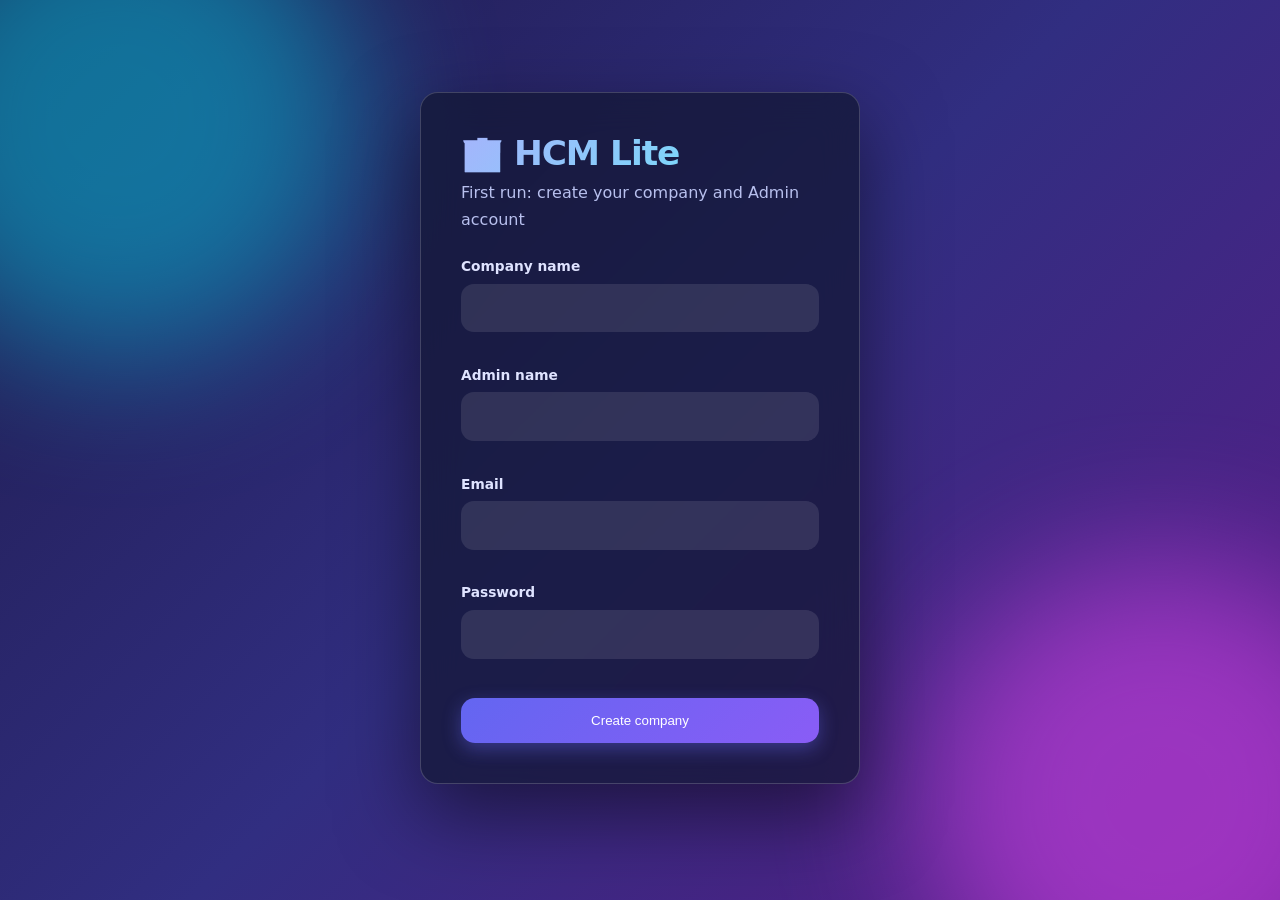
<file: index.html>
<!doctype html>
<html lang=en>

<head>
    <meta charset=utf-8>
    <meta name=viewport content="width=device-width,initial-scale=1">
    <title>Login and Setup | HCM Lite</title>
    <meta name=description
        content="HCM Lite is a fast, free HR web app for attendance, leave management, employees and payslips.">
    <meta name=robots content="index,follow">
    <meta name=theme-color content="#4f46e5">
    <link rel=canonical href="https://YOUR-SITE/index.html">
    <meta property=og:title content="Login and Setup | HCM Lite">
    <meta property=og:description
        content="HCM Lite is a fast, free HR web app for attendance, leave management, employees and payslips.">
    <meta property=og:type content=website>
    <link rel=icon
        href="data:image/svg+xml,<svg xmlns='http://www.w3.org/2000/svg' viewBox='0 0 100 100'><text y='.9em' font-size='90'>🏢</text></svg>">
    <link rel=preload href=Assets/Style/style.css as=style>
    <link rel=stylesheet href=Assets/Style/style.css>
</head>

<body data-page=index>
    <div id=app></div><noscript>
        <h1>HCM Lite</h1>
        <p>HCM Lite is a fast, free HR web app for attendance, leave management, employees and payslips. Please enable
            JavaScript.</p>
    </noscript>
    <script src=Assets/script/app.js defer></script>
</body>

</html>
</file>
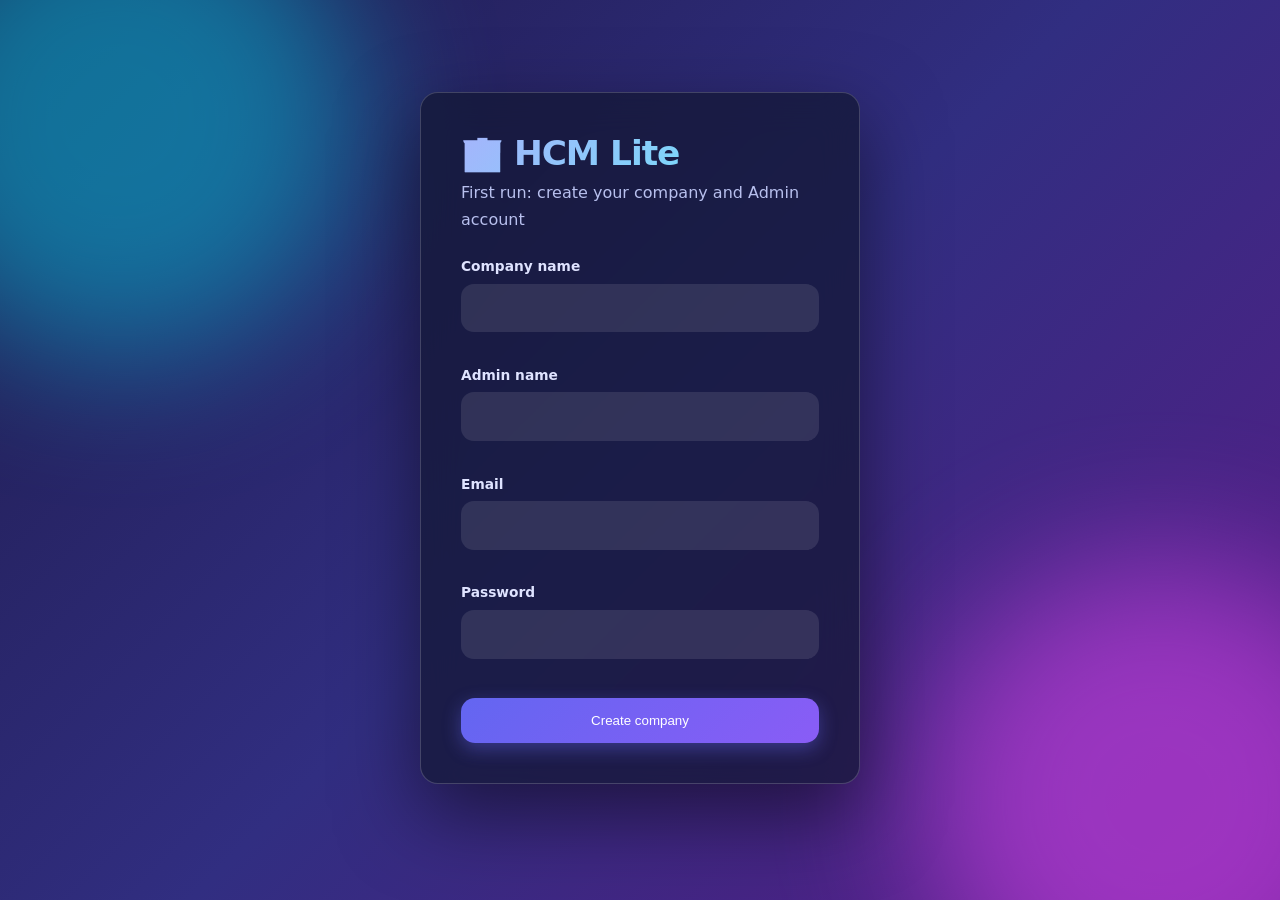
<file: pages/admin.html>
<!doctype html>
<html lang=en>

<head>
    <meta charset=utf-8>
    <meta name=viewport content="width=device-width,initial-scale=1">
    <title>Admin Dashboard | HCM Lite</title>
    <meta name=description content="Company totals, today's attendance, pending leaves and smart helper.">
    <meta name=robots content="noindex">
    <meta name=theme-color content="#4f46e5">
    <link rel=canonical href="https://YOUR-SITE/pages/admin.html">
    <meta property=og:title content="Admin Dashboard | HCM Lite">
    <meta property=og:description content="Company totals, today's attendance, pending leaves and smart helper.">
    <meta property=og:type content=website>
    <link rel=icon
        href="data:image/svg+xml,<svg xmlns='http://www.w3.org/2000/svg' viewBox='0 0 100 100'><text y='.9em' font-size='90'>🏢</text></svg>">
    <link rel=preload href=../Assets/Style/style.css as=style>
    <link rel=stylesheet href=../Assets/Style/style.css>
</head>

<body data-page=admin>
    <div id=app></div><noscript>
        <h1>HCM Lite</h1>
        <p>Company totals, today's attendance, pending leaves and smart helper. Please enable JavaScript.</p>
    </noscript>
    <script src=../Assets/script/app.js defer></script>
</body>

</html>
</file>
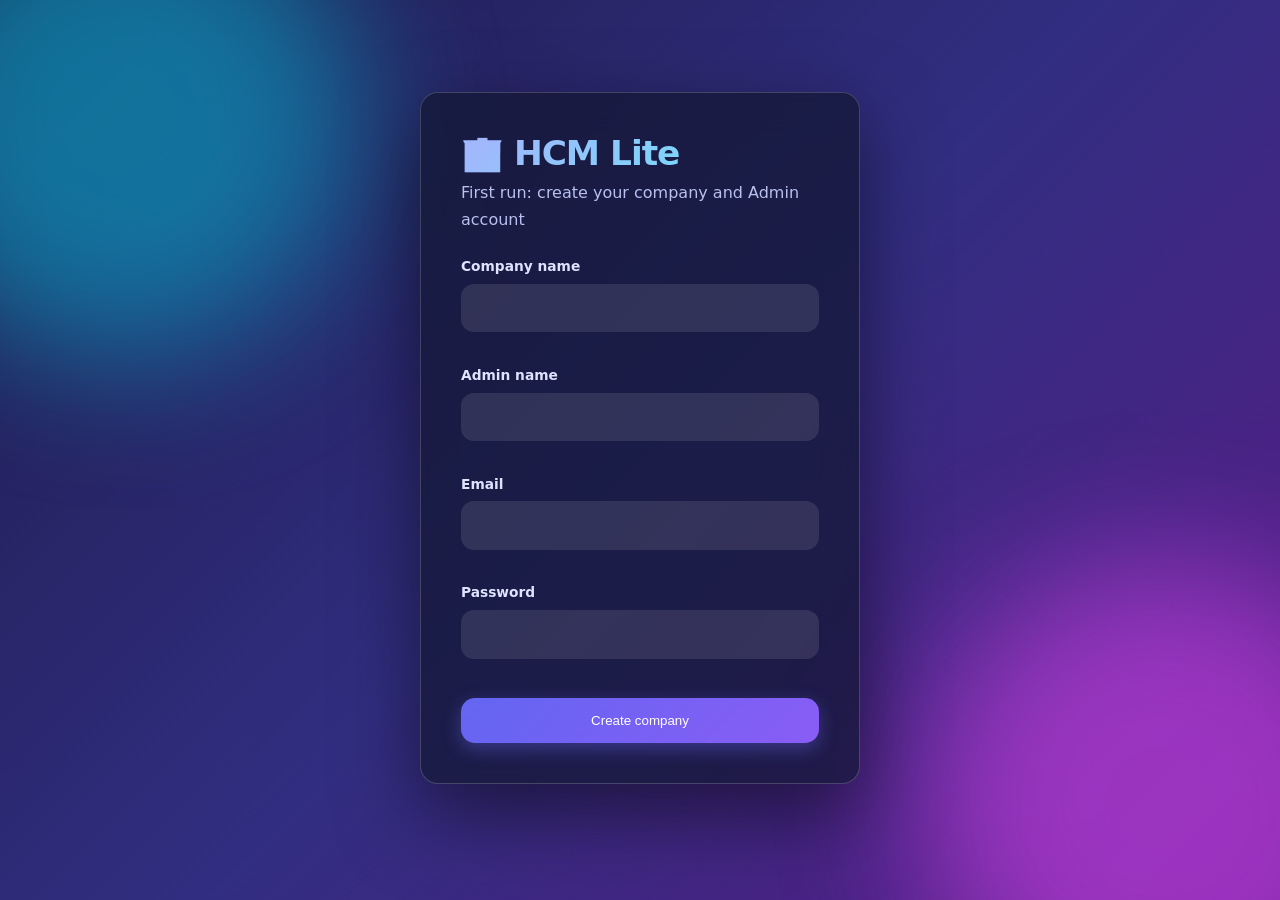
<file: pages/employee.html>
<!doctype html>
<html lang=en>

<head>
    <meta charset=utf-8>
    <meta name=viewport content="width=device-width,initial-scale=1">
    <title>Employee Dashboard | HCM Lite</title>
    <meta name=description content="Check in/out, personal attendance, apply for leave, and smart helper.">
    <meta name=robots content="noindex">
    <meta name=theme-color content="#4f46e5">
    <link rel=canonical href="https://YOUR-SITE/pages/employee.html">
    <meta property=og:title content="Employee Dashboard | HCM Lite">
    <meta property=og:description content="Check in/out, personal attendance, apply for leave, and smart helper.">
    <meta property=og:type content=website>
    <link rel=icon
        href="data:image/svg+xml,<svg xmlns='http://www.w3.org/2000/svg' viewBox='0 0 100 100'><text y='.9em' font-size='90'>🏢</text></svg>">
    <link rel=preload href=../Assets/Style/style.css as=style>
    <link rel=stylesheet href=../Assets/Style/style.css>
</head>

<body data-page=employee>
    <div id=app></div><noscript>
        <h1>HCM Lite</h1>
        <p>Check in/out, personal attendance, apply for leave, and smart helper. Please enable JavaScript.</p>
    </noscript>
    <script src=../Assets/script/app.js defer></script>
</body>

</html>
</file>
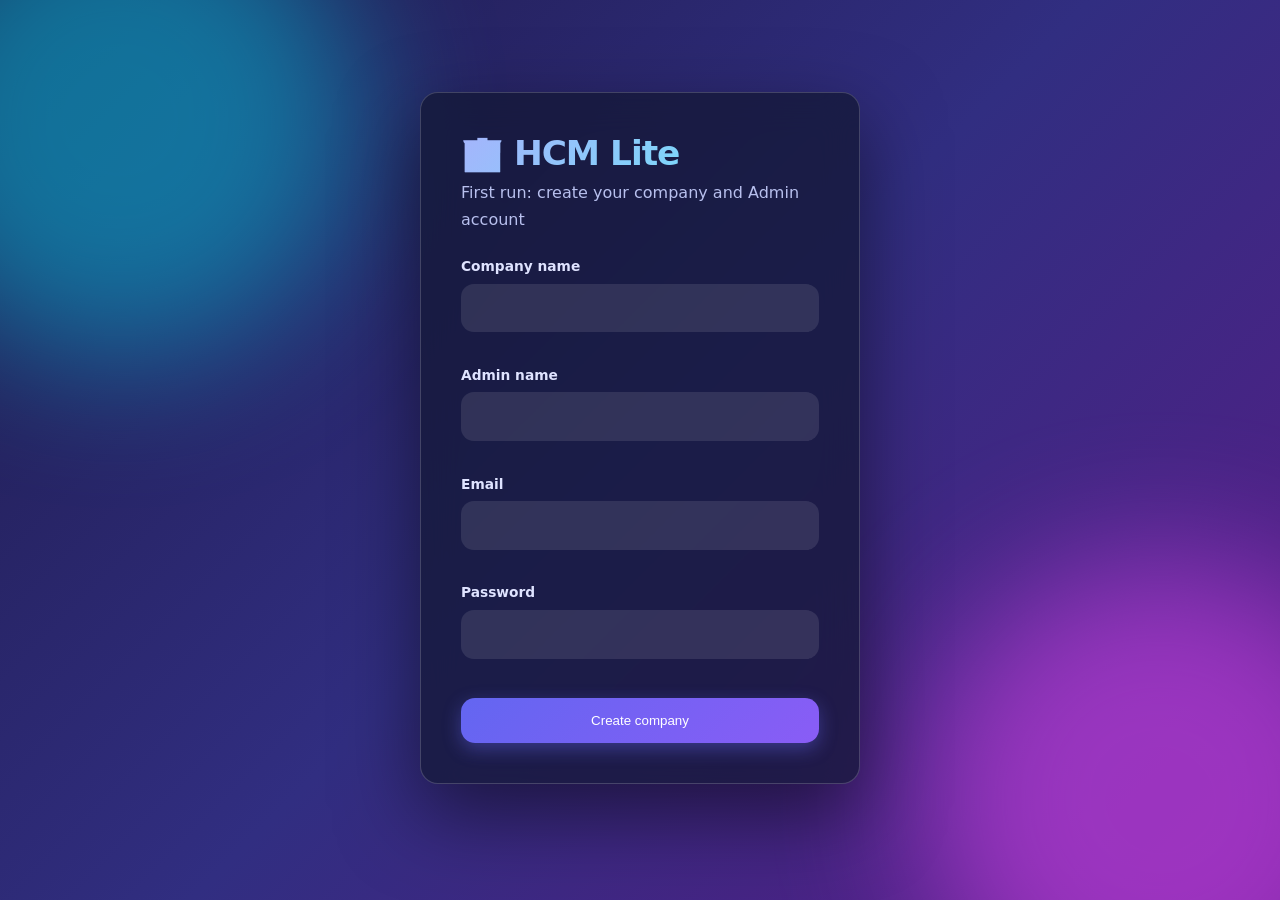
<file: pages/employees.html>
<!doctype html>
<html lang=en>

<head>
    <meta charset=utf-8>
    <meta name=viewport content="width=device-width,initial-scale=1">
    <title>Manage Employees | HCM Lite</title>
    <meta name=description content="Add, edit, search and filter employees with auto-generated IDs.">
    <meta name=robots content="noindex">
    <meta name=theme-color content="#4f46e5">
    <link rel=canonical href="https://YOUR-SITE/pages/employees.html">
    <meta property=og:title content="Manage Employees | HCM Lite">
    <meta property=og:description content="Add, edit, search and filter employees with auto-generated IDs.">
    <meta property=og:type content=website>
    <link rel=icon
        href="data:image/svg+xml,<svg xmlns='http://www.w3.org/2000/svg' viewBox='0 0 100 100'><text y='.9em' font-size='90'>🏢</text></svg>">
    <link rel=preload href=../Assets/Style/style.css as=style>
    <link rel=stylesheet href=../Assets/Style/style.css>
</head>

<body data-page=employees>
    <div id=app></div><noscript>
        <h1>HCM Lite</h1>
        <p>Add, edit, search and filter employees with auto-generated IDs. Please enable JavaScript.</p>
    </noscript>
    <script src=../Assets/script/app.js defer></script>
</body>

</html>
</file>
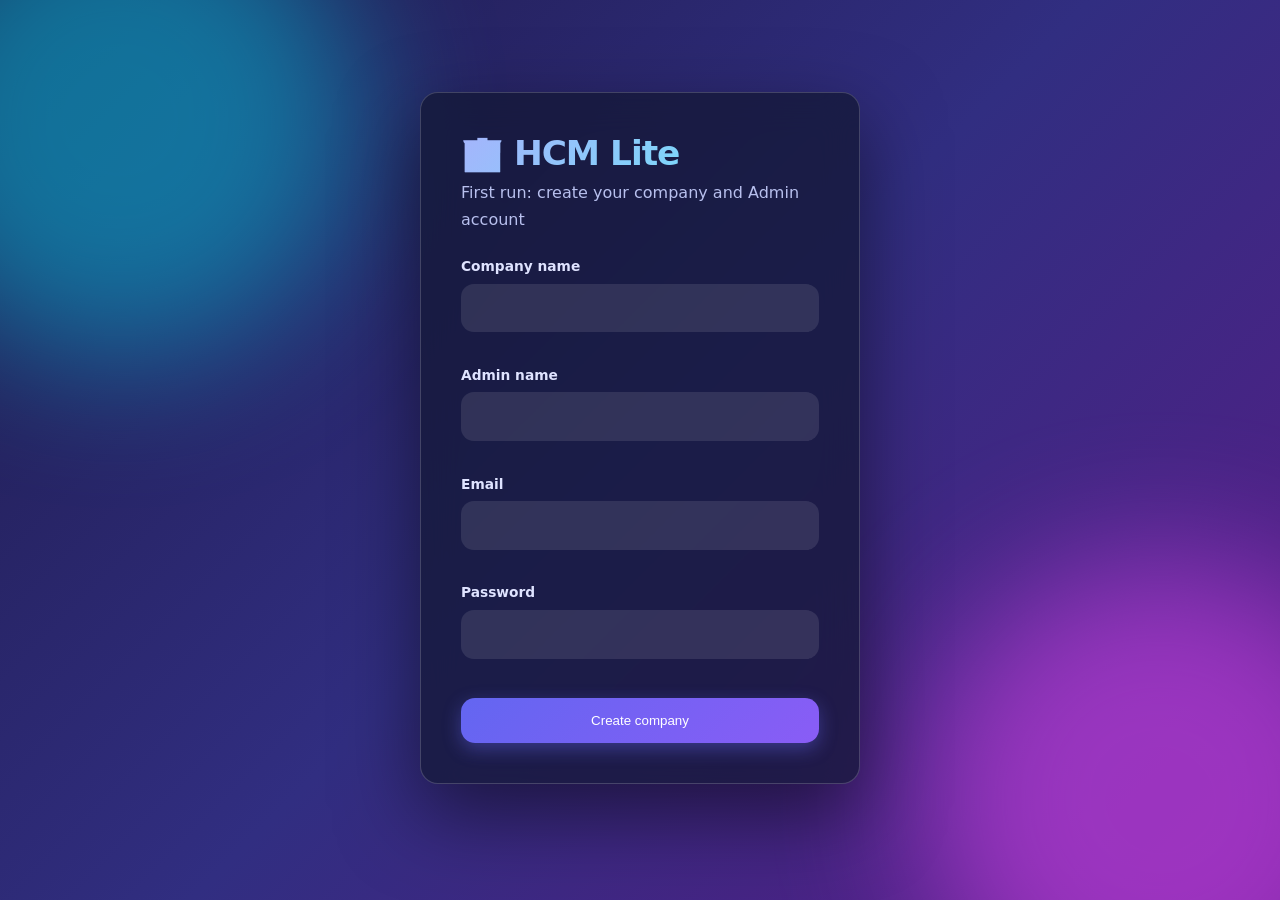
<file: pages/leaves.html>
<!doctype html>
<html lang=en>

<head>
    <meta charset=utf-8>
    <meta name=viewport content="width=device-width,initial-scale=1">
    <title>Leave Requests | HCM Lite</title>
    <meta name=description content="Approve or reject employee leave requests with comments.">
    <meta name=robots content="noindex">
    <meta name=theme-color content="#4f46e5">
    <link rel=canonical href="https://YOUR-SITE/pages/leaves.html">
    <meta property=og:title content="Leave Requests | HCM Lite">
    <meta property=og:description content="Approve or reject employee leave requests with comments.">
    <meta property=og:type content=website>
    <link rel=icon
        href="data:image/svg+xml,<svg xmlns='http://www.w3.org/2000/svg' viewBox='0 0 100 100'><text y='.9em' font-size='90'>🏢</text></svg>">
    <link rel=preload href=../Assets/Style/style.css as=style>
    <link rel=stylesheet href=../Assets/Style/style.css>
</head>

<body data-page=leaves>
    <div id=app></div><noscript>
        <h1>HCM Lite</h1>
        <p>Approve or reject employee leave requests with comments. Please enable JavaScript.</p>
    </noscript>
    <script src=../Assets/script/app.js defer></script>
</body>

</html>
</file>
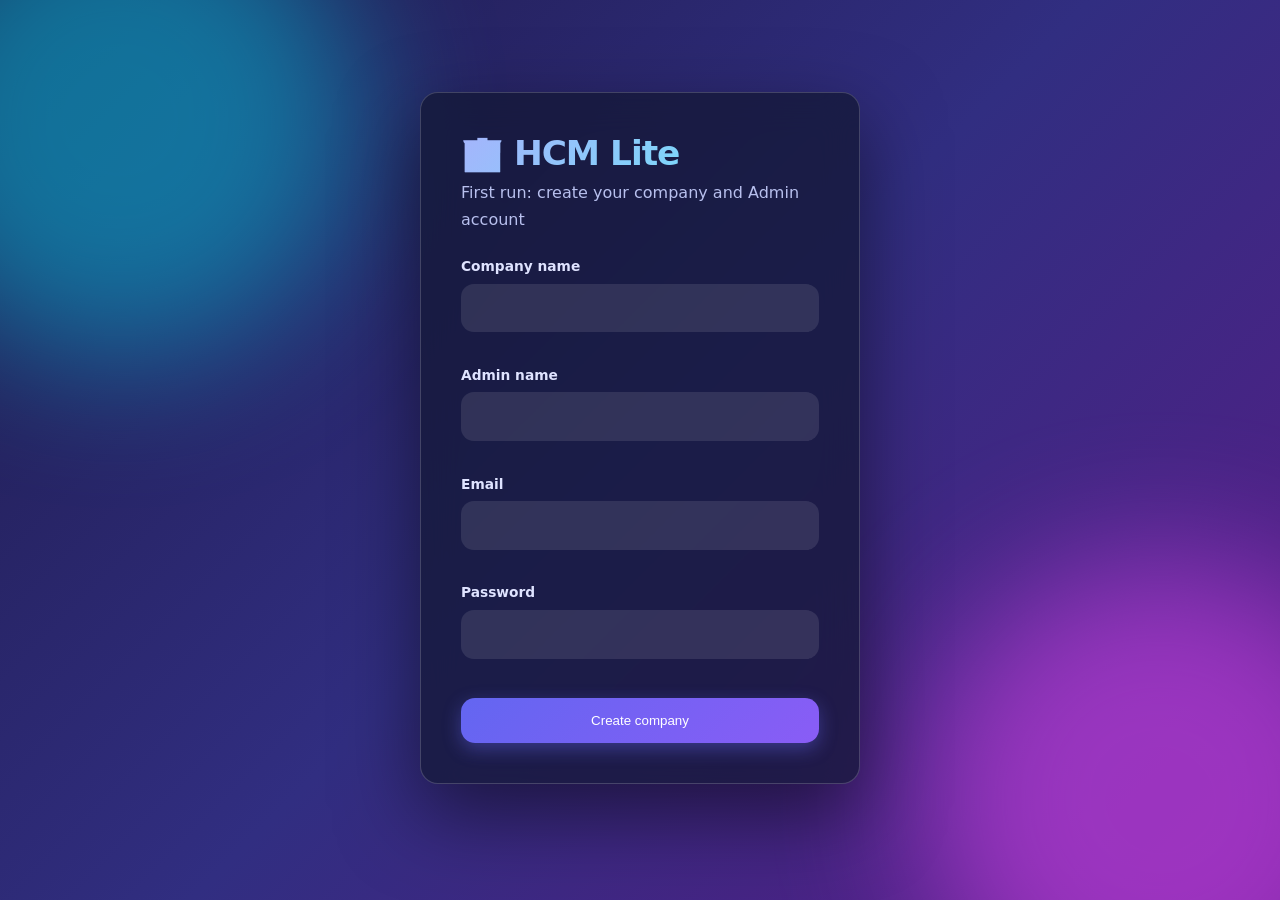
<file: pages/payslip.html>
<!doctype html>
<html lang=en>

<head>
    <meta charset=utf-8>
    <meta name=viewport content="width=device-width,initial-scale=1">
    <title>Payslip | HCM Lite</title>
    <meta name=description content="Monthly salary slip, print or save as PDF.">
    <meta name=robots content="noindex">
    <meta name=theme-color content="#4f46e5">
    <link rel=canonical href="https://YOUR-SITE/pages/payslip.html">
    <meta property=og:title content="Payslip | HCM Lite">
    <meta property=og:description content="Monthly salary slip, print or save as PDF.">
    <meta property=og:type content=website>
    <link rel=icon
        href="data:image/svg+xml,<svg xmlns='http://www.w3.org/2000/svg' viewBox='0 0 100 100'><text y='.9em' font-size='90'>🏢</text></svg>">
    <link rel=preload href=../Assets/Style/style.css as=style>
    <link rel=stylesheet href=../Assets/Style/style.css>
</head>

<body data-page=payslip>
    <div id=app></div><noscript>
        <h1>HCM Lite</h1>
        <p>Monthly salary slip, print or save as PDF. Please enable JavaScript.</p>
    </noscript>
    <script src=../Assets/script/app.js defer></script>
</body>

</html>
</file>
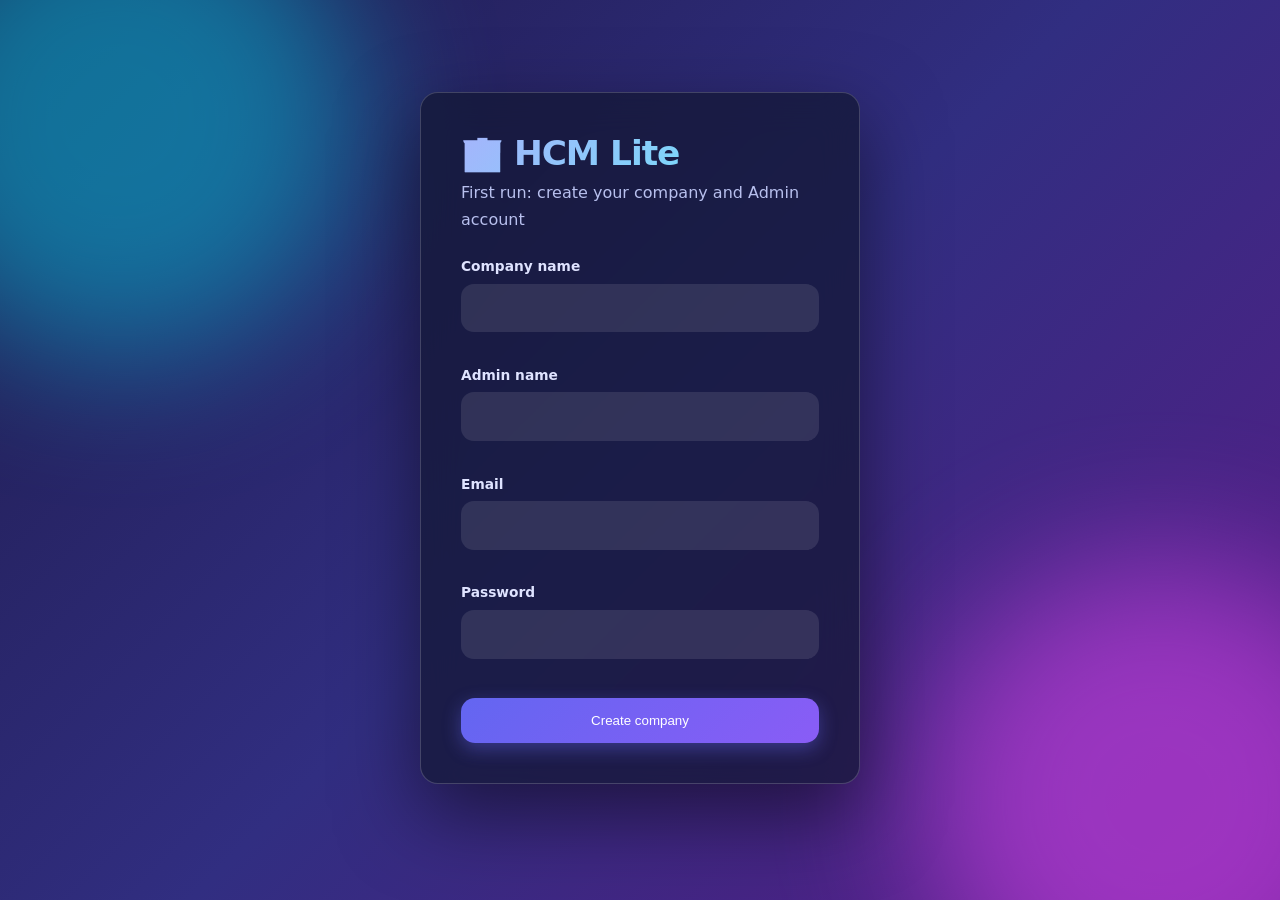
<file: pages/settings.html>
<!doctype html>
<html lang=en>

<head>
    <meta charset=utf-8>
    <meta name=viewport content="width=device-width,initial-scale=1">
    <title>Company Settings | HCM Lite</title>
    <meta name=description content="Office start time, grace minutes, leave quota and working days.">
    <meta name=robots content="noindex">
    <meta name=theme-color content="#4f46e5">
    <link rel=canonical href="https://YOUR-SITE/pages/settings.html">
    <meta property=og:title content="Company Settings | HCM Lite">
    <meta property=og:description content="Office start time, grace minutes, leave quota and working days.">
    <meta property=og:type content=website>
    <link rel=icon
        href="data:image/svg+xml,<svg xmlns='http://www.w3.org/2000/svg' viewBox='0 0 100 100'><text y='.9em' font-size='90'>🏢</text></svg>">
    <link rel=preload href=../Assets/Style/style.css as=style>
    <link rel=stylesheet href=../Assets/Style/style.css>
</head>

<body data-page=settings>
    <div id=app></div><noscript>
        <h1>HCM Lite</h1>
        <p>Office start time, grace minutes, leave quota and working days. Please enable JavaScript.</p>
    </noscript>
    <script src=../Assets/script/app.js defer></script>
</body>

</html>
</file>
